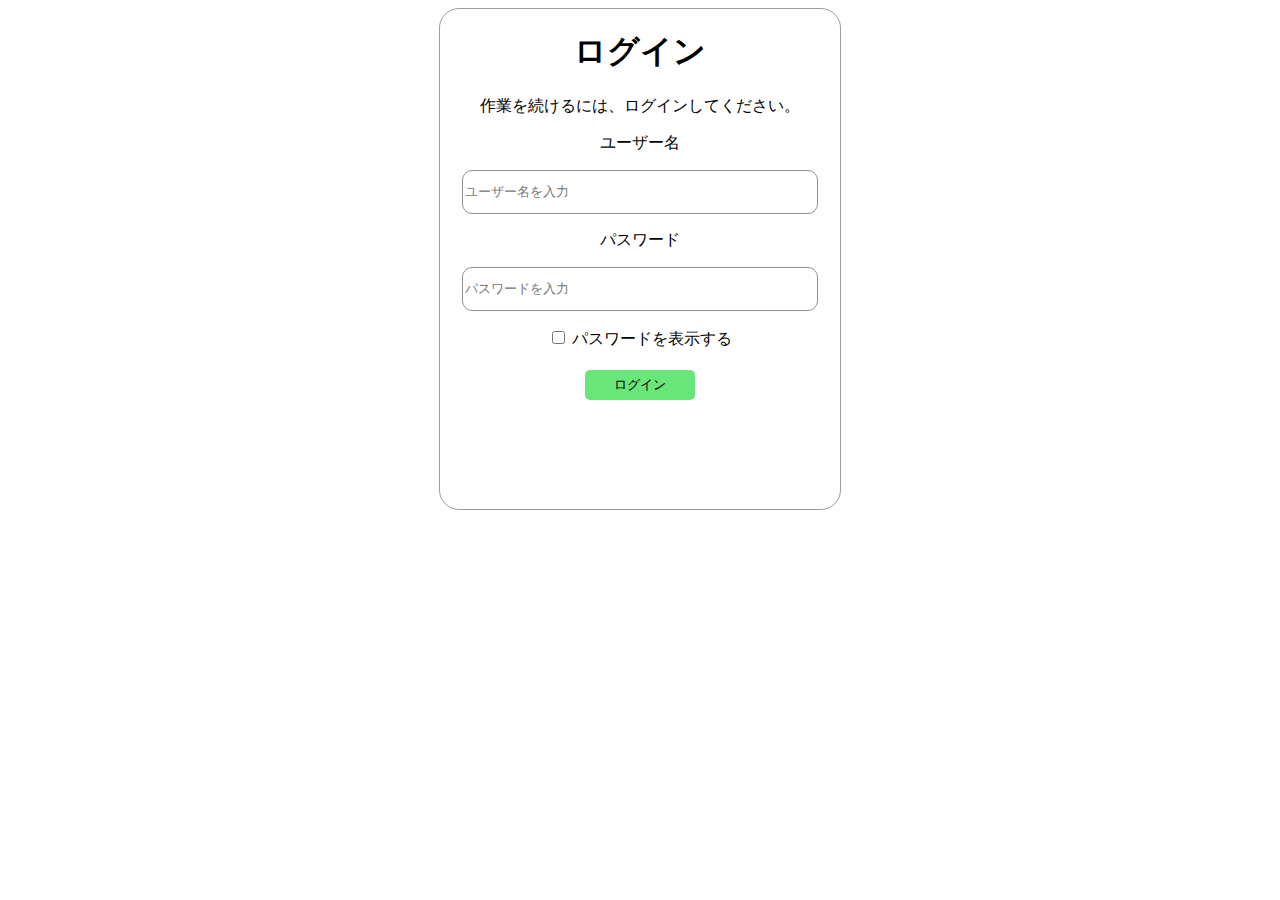
<file: companysyainpage.html>
<!DOCTYPE html>
<html lang="ja">
<head>
  <title>丸木運輸工事株式会社</title>
  <meta charset="UTF-8">
  <meta http-equiv="X-UA-Compatible" content="IE=Edge">
  <meta name="viewport" content="width=device-width, initial-scale=1">
　<meta name="description" content = "お問い合わせについて">
    <link rel="stylesheet" href="お問い合わせ.css">
</head>
<body>
 <header>
  <h1>
   <a href="index.html">
　　<img src="共有/companylogo.jpg" alt="ロゴ">
   </a>
  </h1>
     <nav>
      <ul>

       <li><a href="index.html"><b><font size="2vw"><nobr>ホーム</nobr></font></B></a></li>
       <li><a href="会社概要.html"><b><font size="2vw"><nobr>会社概要</nobr></font></b></a></li>
       <li><a href="業務内容.html"><b><font size="2vw"><nobr>業務内容</nobr></font><b></a></li>
       <li><a href="採用情報.html"><b><font size="2vw"><nobr>採用情報</nobr></font><b></a></li>

      </ul>
     </nav>
    </header>
<!----------------------------------------------------->
<br>
<br>
<br>
<br>
<br>
        <center>
            <h1><b><font size="10">就業規則</font></b></h1>
            <p><a href="会員ページ/丸木就業規則/就業規則_all.pdf" download>一括ダウンロード</a>
            <p><a href="会員ページ/丸木就業規則/①表紙・目次.pdf" download>①表紙・目次</a>
            <p><a href="会員ページ/丸木就業規則/②従業員就業規則（阪和グループ）R7.4.1改正.pdf" download>②従業員就業規則（阪和グループ）R7.4.1改正</a>
            <p><a href="会員ページ/丸木就業規則/③給与規程.pdf" download>③給与規程</a>
            <p><a href="会員ページ/丸木就業規則/④退職金支給規程.pdf" download>④退職金支給規程</a>
            <p><a href="会員ページ/丸木就業規則/⑤嘱託社員規程 H25.3改正.pdf" download>⑤嘱託社員規程 H25.3改正</a>
            <p><a href="会員ページ/丸木就業規則/⑥育児・介護休業制度規程R7.4.1改正.pdf" download>⑥育児・介護休業制度規程　R7.4.1改正</a>
           <p><a href="会員ページ/丸木就業規則/⑦ハラスメント防止規程.pdf" download>⑦ハラスメント防止規程</a>
            <p><a href="会員ページ/丸木就業規則/⑦旅費規程改.pdf" download>⑦旅費規程　改</a>
            <p><a href="会員ページ/丸木就業規則/⑧海外出張旅費規程.pdf" download>⑧海外出張旅費規程</a>
            <p><a href="会員ページ/丸木就業規則/⑨福利厚生規程改.pdf" download>⑨福利厚生規程　改</a>
            <p><a href="会員ページ/丸木就業規則/⑩安全管理規則改.pdf" download>⑩安全管理規則　改</a>
            <p><a href="会員ページ/丸木就業規則/⑪個人情報規程改.pdf" download>⑪個人情報規程 改</a>
            <p><a href="会員ページ/丸木就業規則/⑫特定個人情報取扱規程.pdf" download>⑫特定個人情報取扱規程</a>
            <p><a href="会員ページ/丸木就業規則/⑬阪和グループ共済会（会則）改.pdf" download>⑬阪和グループ共済会（会則）改</a>
            <p><a href="会員ページ/丸木就業規則/⑭阪和グループ共済会資金給付規程改.pdf" download>⑭阪和グループ共済会資金給付規程　改</a>
            <p><a href="会員ページ/丸木就業規則/⑭親族の等級と範囲(共10).pdf" download>⑭親族の等級と範囲(共10)</a>
            <p><a href="会員ページ/丸木就業規則/⑮各種資格免許取得者の取り扱い規程.pdf" download>⑮各種資格免許取得者の取り扱い規程</a>
            <p><a href="会員ページ/丸木就業規則/⑯住宅互助会規約.pdf" download>⑯住宅互助会規約</a>
            <p><a href="会員ページ/丸木就業規則/⑰住宅資金貸付規程.pdf" download>⑰住宅資金貸付規程</a>
            <p><a href="会員ページ/丸木就業規則/⑱阪和グループ貯金組合規約改.pdf" download>⑱阪和グループ貯金組合規約　改</a>
            <p><a href="会員ページ/丸木就業規則/⑲阪和グループ貯金組合細則改.pdf" download>⑲阪和グループ貯金組合細則　改</a>
            <p><a href="会員ページ/丸木就業規則/⑳持ち株会規定改.pdf" download>⑳持ち株会規定　改</a>
        </center>
    </main>

<br>
<br>
<br>
<br>
<br>
<br>
<br>
<br>
<br>
<br>
<br>
<br>
<br>
<br>
<br>
<br>
<br>
<br>
<br>
<!----------------------------------------------------->
<nav>
 <ul>      
  <div class="centerpotion">
   <li><a href="index.html">ホーム</a></li>
   <li><a href="会社概要.html">会社概要</a></li>
   <li><a href="業務内容.html">業務内容</a></li>
   <li><a href="採用情報.html">採用情報</a></li>
  </div>
 </ul>
</nav>
<br>
<!----------------------------------------------------->
<style>
</style>
<!---フッター--------------------------------------------->
<footer>
<a href ="index.html">
<img src="共有/footerlogo.jpg" alt="ロゴ" align="left" >
</a>
<font size="2vw" color="white" align="right">
<br>
<p>〒547-0002　大阪府大阪市平野区加美東2丁目7-54</p>
<p>TEL:06-6791-7036 / FAX:06-6791-7091</p>
<hr>
<p>Copyright &copy;2025 丸木運輸工事株式会社
</font>
</footer>
<!----------------------------------------------------->
    <script>
    if (!sessionStorage.getItem('loggedIn')) {
        alert("ログインが必要です。");
        window.location.href = "login.html";
    }
    </script>
  </body>

</html>
</file>
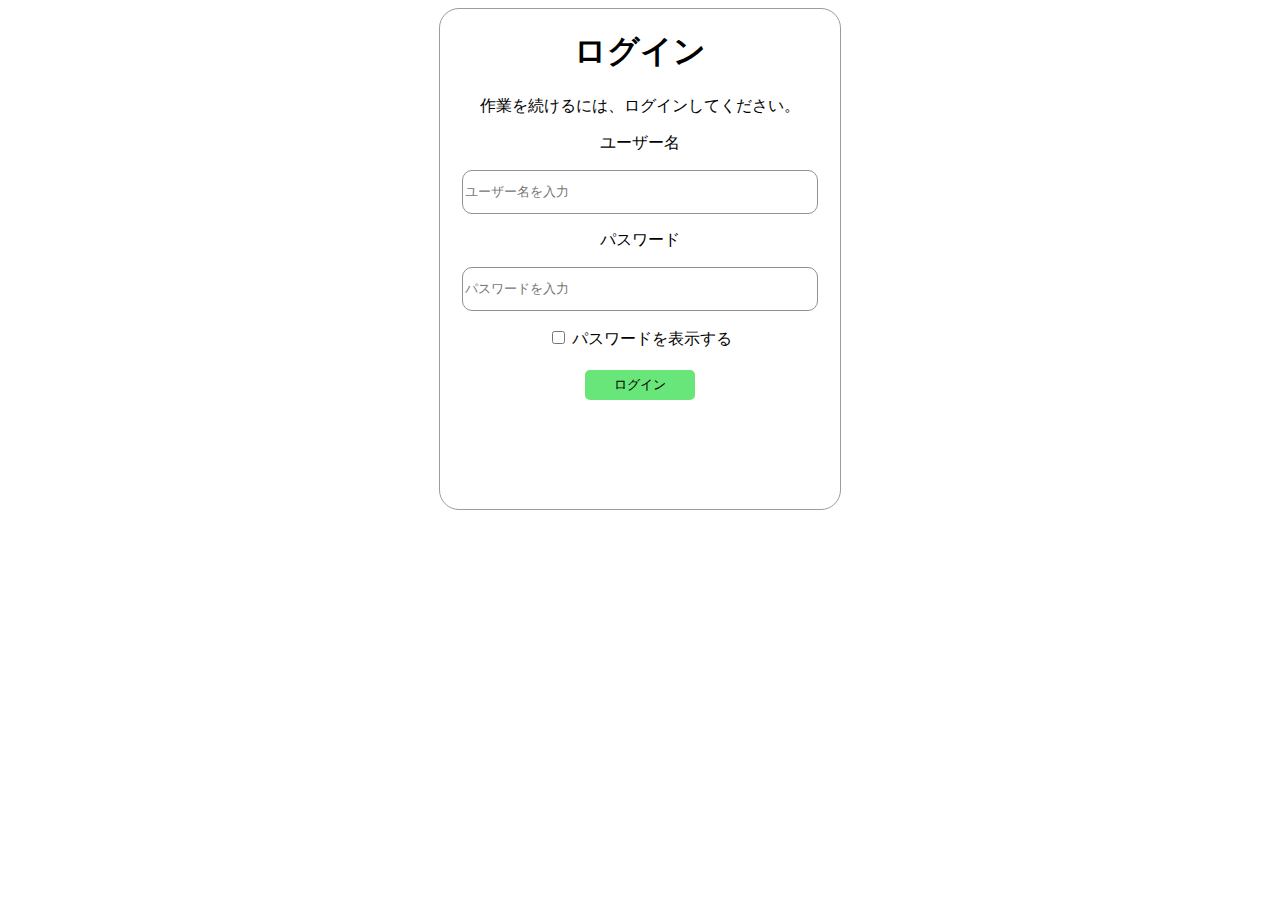
<file: login.html>
<!DOCTYPE html>
<html lang="ja">
<head>
    <meta charset="UTF-8">
    <title>ログイン - google</title>
    <meta name="viewport" content="width=device-width, initial-scale=1">
</head>
<body>
    <center>
        <div class="container">
            <h1>ログイン</h1>
            <p>作業を続けるには、ログインしてください。</p>
            <p>ユーザー名</p>
            <input type="text" id="username" class="textbox" placeholder="ユーザー名を入力">
            <p>パスワード</p>
            <input type="password" id="pass" class="textbox" placeholder="パスワードを入力">
            <br><input type="checkbox" id="showpassword" onchange="showOrHide()" class="margin">
            <span>パスワードを表示する</span>
            <br><input type="button" value="ログイン" class="button margin" onclick="login()">
        </div>
    </center>

<style>
.textbox {
    width: 350px;
    height: 40px;
    border-radius: 10px;
    border: 1px solid rgb(145, 145, 145);
}

.button {
    width: calc(20% + 30px);
    height: 30px;
    background-color: rgb(105, 230, 121);
    border: none;
    border-radius: 5px;
}

.container {
    width: 400px;
    height: 500px;
    background-color: white;
    color: black;
    border-radius: 20px;
    margin: 0 auto;
    border: 1px solid rgb(156, 156, 156);
}

.button:hover {
    background: rgb(90, 189, 255);
}

.textbox:hover {
    background-color: rgb(90, 189, 255);
}

.margin {
    margin-top: 20px;
}
</style>

<script>
function showOrHide() {
    let showpass = document.getElementById("pass");
    let check = document.getElementById("showpassword");
    if (check.checked) {
        showpass.type = "text";
    } else {
        showpass.type = "password";
    }
}

let userdata = [
    { name: "丸木運輸工事株式会社", password: "HanwaMaruki" },
    { name: "丸木運輸工事株式会社総務部", password: "HanwaSoumu" }
];

function login() {
    let loginuser = "";
    let username = document.getElementById("username").value;
    let password = document.getElementById("pass").value;

    let found = false;
    let i = 0;

    while (!found && i < userdata.length) {
        loginuser = userdata[i];
        if (loginuser.name === username && loginuser.password === password) {
            found = true;
        }
        i++;
    }

    if (found) {
        alert(`ようこそ。${username}さん。`);
        sessionStorage.setItem('loggedIn', true);
        window.location.href = "companysyainpage.html";
    } else {
        alert("ログインに失敗しました。入力している内容がデータと一致しませんでした。");
    }
}
</script>
</body>
</html>
</file>
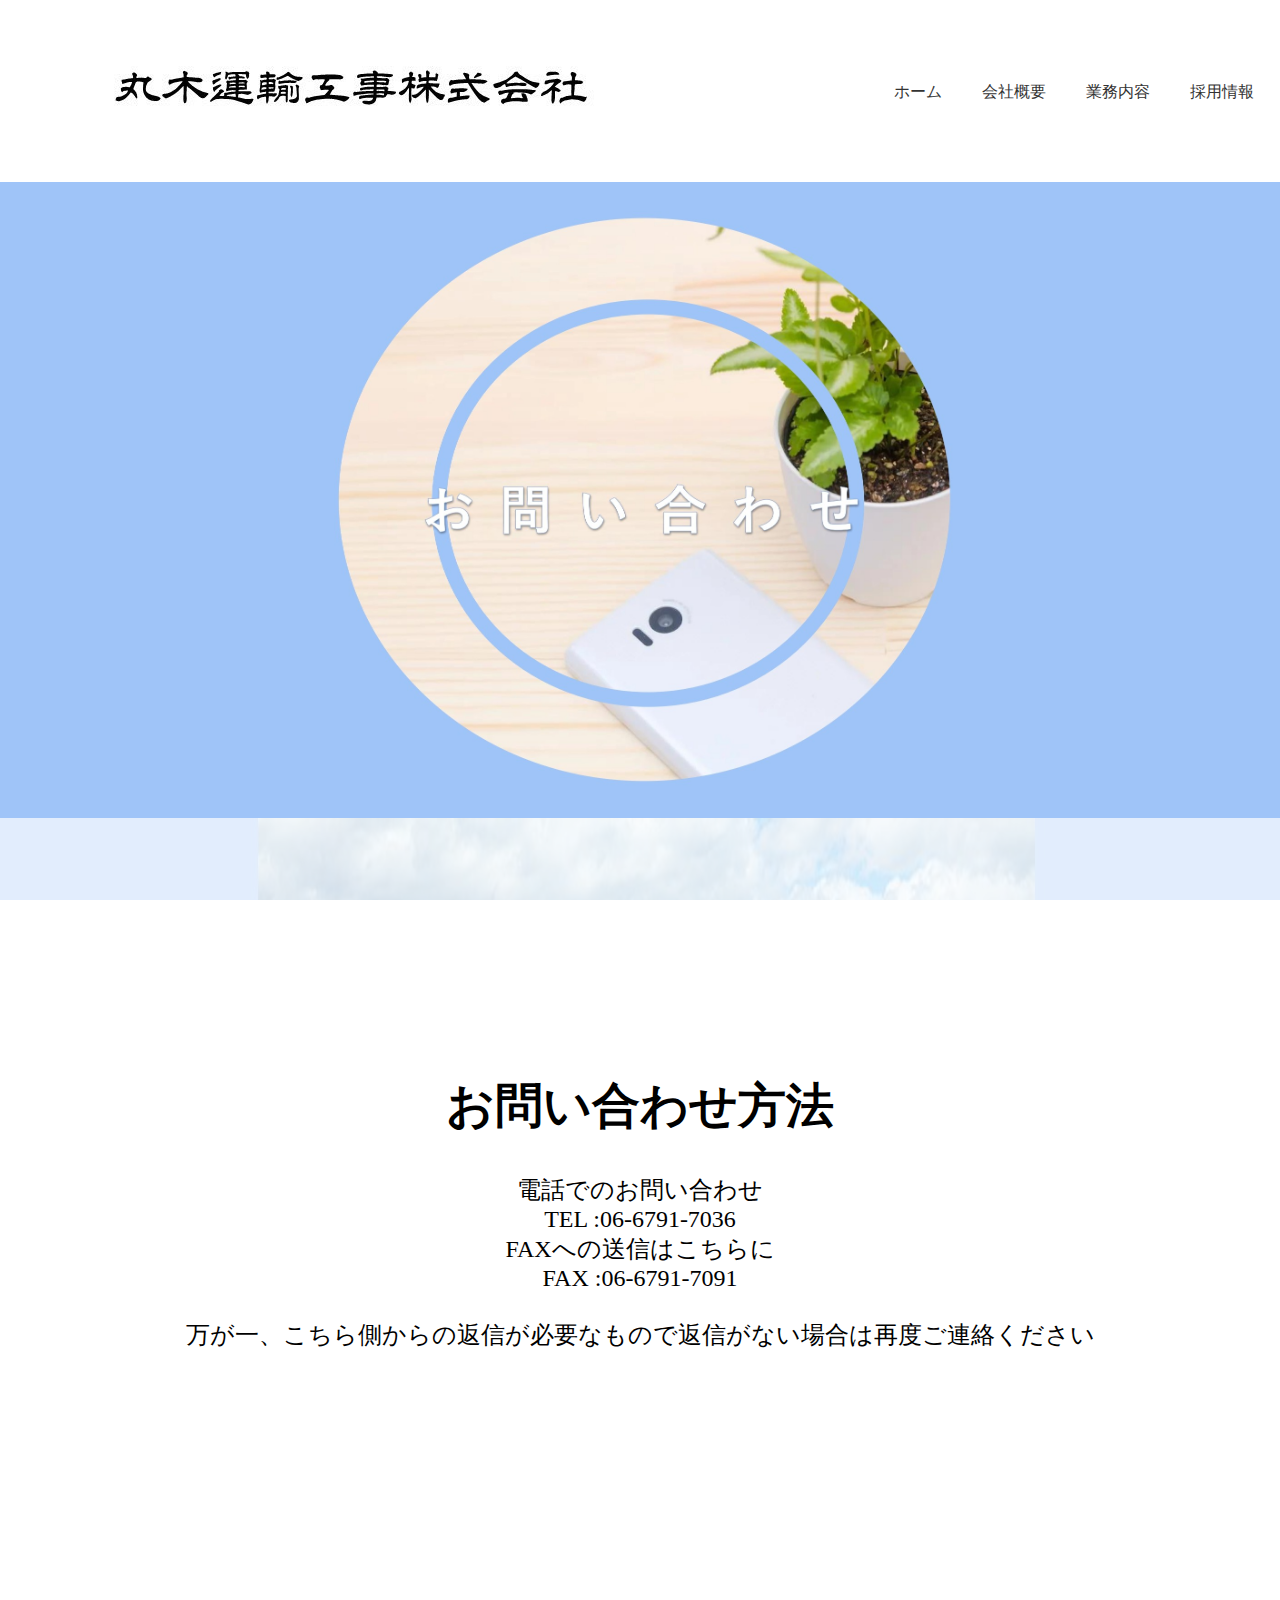
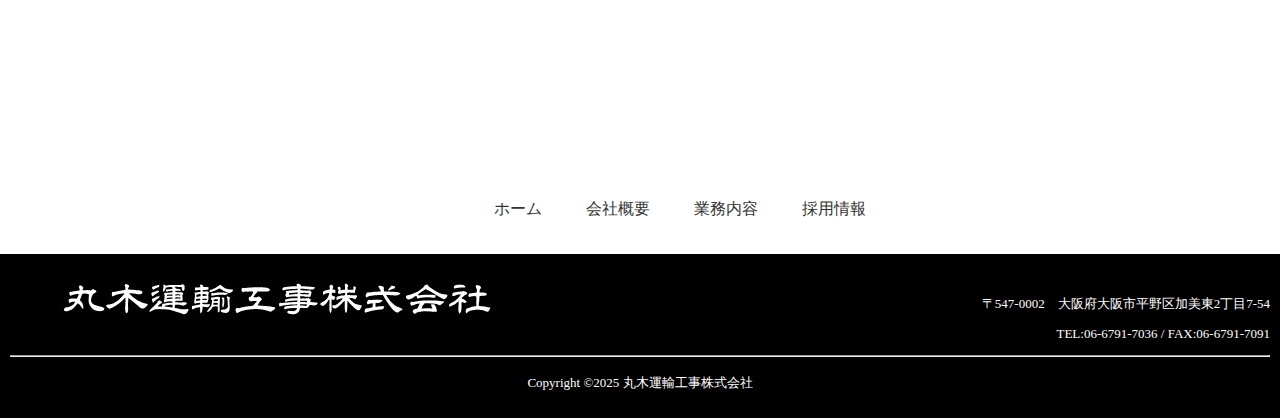
<file: お問い合わせ.html>
<!DOCTYPE html>
<html lang="ja">
<head>
  <title>丸木運輸工事株式会社</title>
  <meta charset="UTF-8">
  <meta http-equiv="X-UA-Compatible" content="IE=Edge">
  <meta name="viewport" content="width=device-width, initial-scale=1">
　<meta name="description" content = "お問い合わせについて"

  
  
  <!-- HTML -->
  

  <!-- Custom Styles -->
  <link rel="stylesheet" href="index.css">
</head>

<body>
 <header>
  <h1><a href="index.html">
　　<img src="共有/companylogo.jpg" alt="ロゴ"></a></h1>
     <nav>
      <ul>
       <li><a href="index.html">ホーム</a></li>
       <li><a href="会社概要.html">会社概要</a></li>
       <li><a href="業務内容.html">業務内容</a></li>
       <li><a href="採用情報.html">採用情報</a></li>
      </ul>
     </nav>
    </header>


<br>
<!----------------------------------------------------->

<div class="fixed-background background-6">
 <div class="toiawa">
  <center>
   <img src="お問い合わせ/otoiaw.jpg" alt="画像" >
  </center>
   <br>
   <br>
   <br>
   <br>
   <br>
   <br>

   <br>
   <br>
   <br>
   <br>
   <br>
   <br>
   <br>
   <br>
    <center>
     <h10><font size=10><b>お問い合わせ方法</b></font></h10><br>
      <br>
      <br>
     <font size=5>電話でのお問い合わせ<br>
      TEL :06-6791-7036<br>
      FAXへの送信はこちらに<br>
      FAX :06-6791-7091<br>
      <br>
      万が一、こちら側からの返信が必要なもので返信がない場合は再度ご連絡ください
     </font>
   </center>
<br>
<br>
<br>
<br>
<br>
<br>
<br>
<br>
<br>
<br>
<br>
<br>
<br>
<br>
<br>
<br>
<br>
<br>
<br>
<br>
<br>

<br>
<br>
<br>




































<!----------------------------------------------------->
        <nav>
          <ul>
          
          <div class="centerpotion">
            <li><a href="index.html">ホーム</a></li>
            <li><a href="会社概要.html">会社概要</a></li>
            <li><a href="業務内容.html">業務内容</a></li>
            <li><a href="採用情報.html">採用情報</a></li>
          
          </div>
          </ul>
        </nav>


      <br>
 </div>
</div>
<!----------------------------------------------------->
<footer>
<a href ="index.html">
<img src="共有/footerlogo.jpg" alt="ロゴ" align="left">
</a>
<font size="2" color="white" align="right">
<br>
<p>〒547-0002　大阪府大阪市平野区加美東2丁目7-54</p>
<p>TEL:06-6791-7036 / FAX:06-6791-7091</p>
<hr>
<p>Copyright &copy;2025 丸木運輸工事株式会社
</font>
</footer>

<!----------------------------------------------------->

  <!-- Project -->
  <script src="index.js"></script>
</body>

</html>
</file>
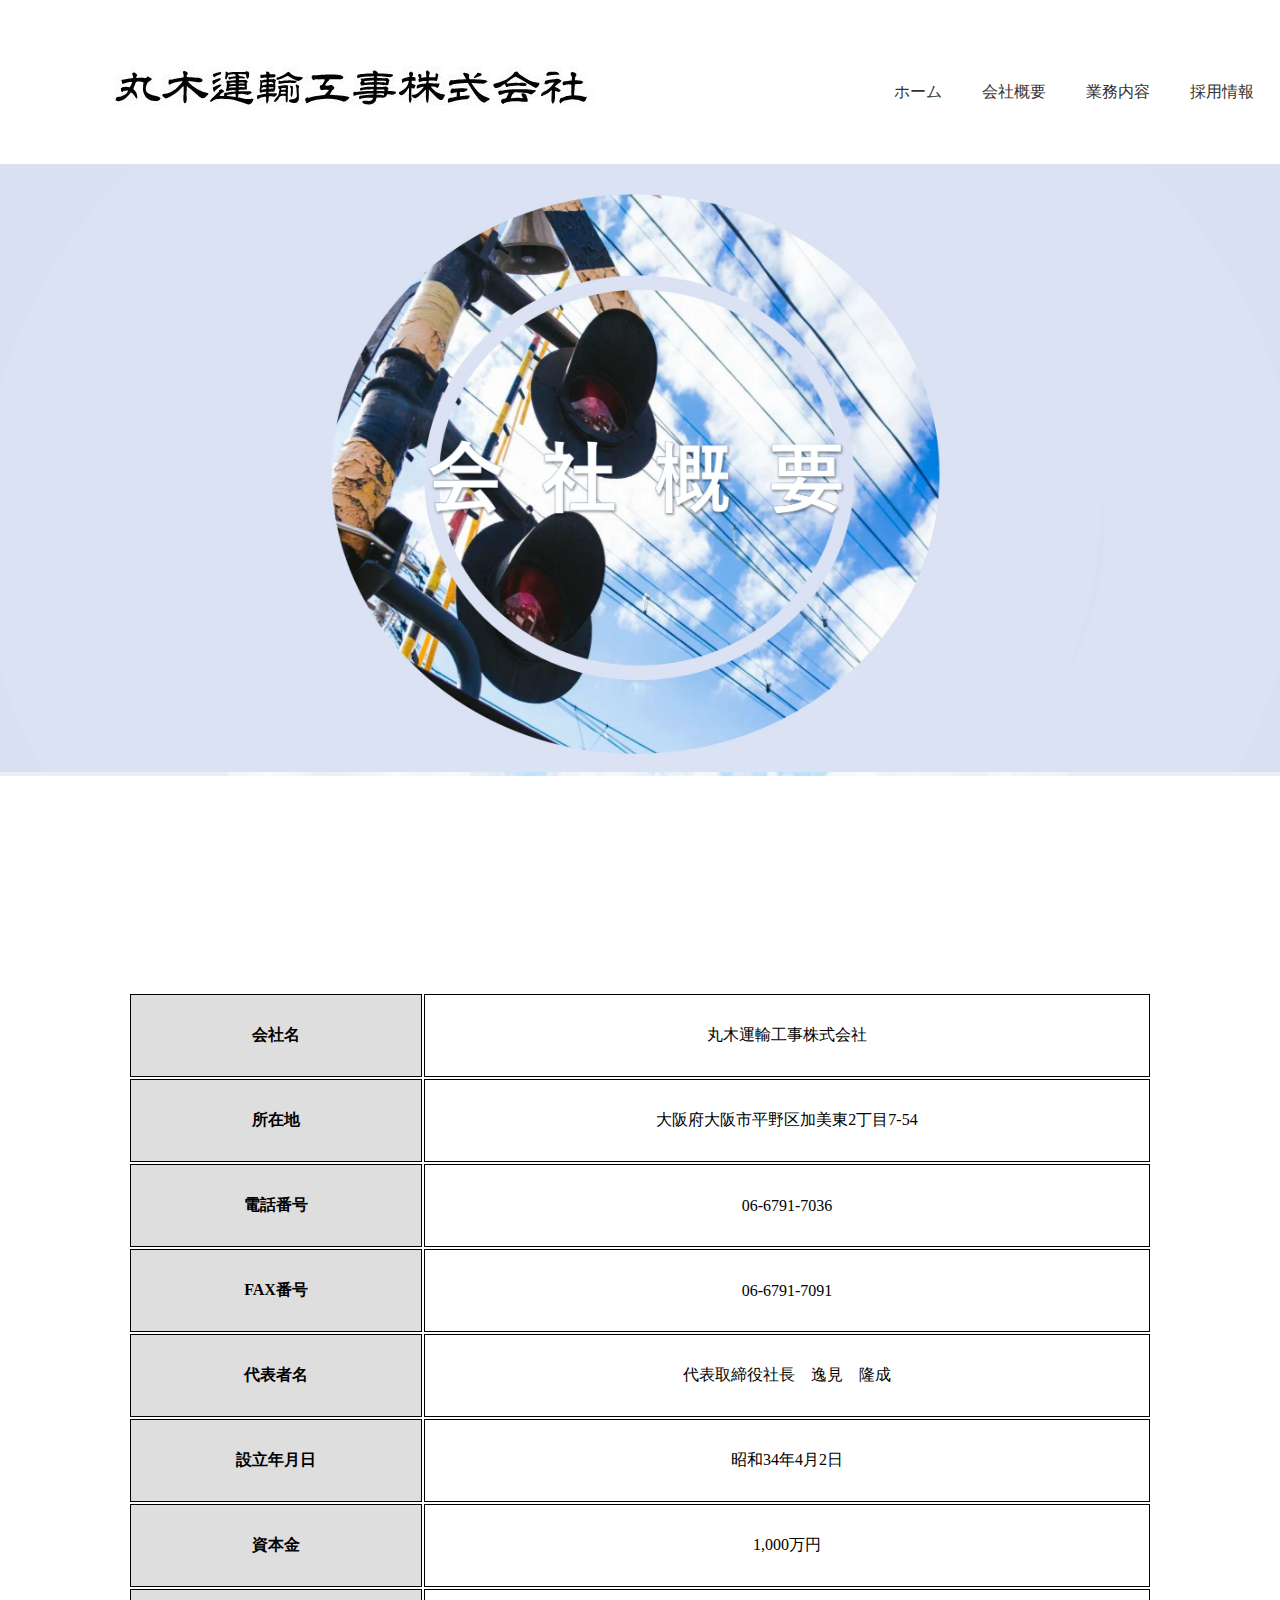
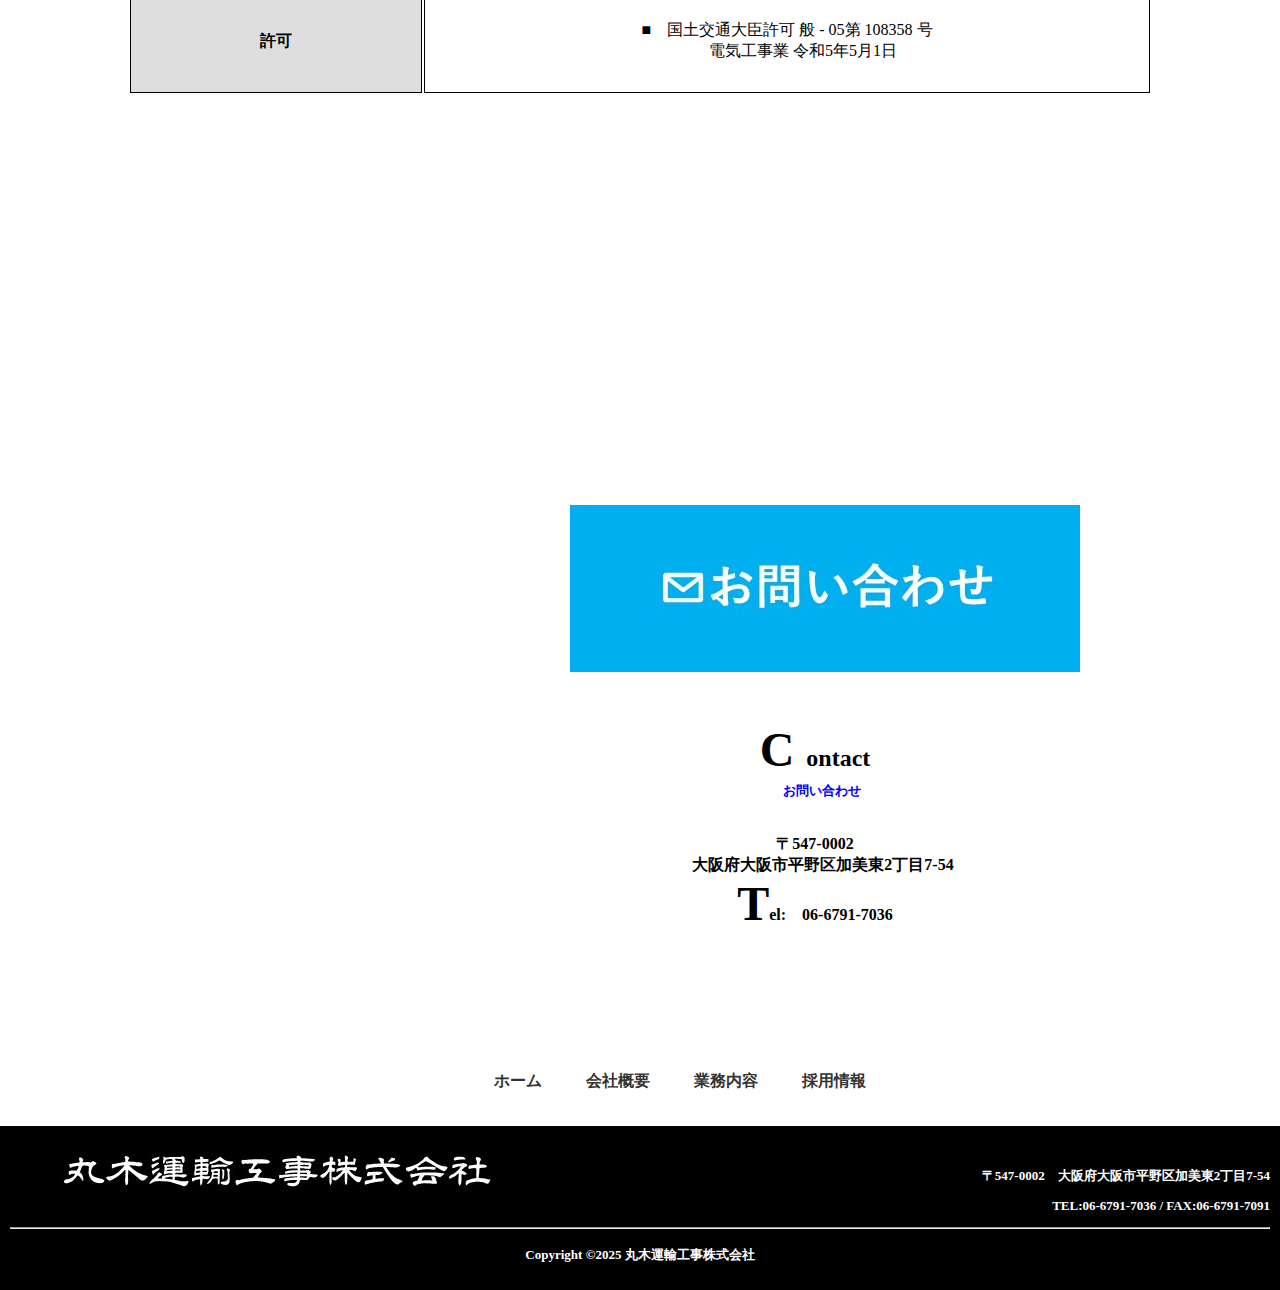
<file: 会社概要.html>
<!DOCTYPE html>
<html lang="ja">
<head>
  <title>丸木運輸工事株式会社</title>
  <meta charset="UTF-8">
  <meta http-equiv="X-UA-Compatible" content="IE=Edge">
  <meta name="viewport" content="width=device-width, initial-scale=1">
　<meta name="description" content = "会社の情報を細かく記載しています。"

  
  
  <!-- HTML -->
  

  <!-- Custom Styles -->
  <link rel="stylesheet" href="index.css">
</head>

<body>
 <header>
  <h1><a href="index.html">
　　<img src="共有/companylogo.jpg" alt="ロゴ"></a></h1>
     <nav>
      <ul>
       <li><a href="index.html">ホーム</a></li>
       <li><a href="会社概要.html">会社概要</a></li>
       <li><a href="業務内容.html">業務内容</a></li>
       <li><a href="採用情報.html">採用情報</a></li>
      </ul>
     </nav>
    </header>

<div class="fixed-background background-3">
<div class="toiawa">

<!----------------------------------------------------->

<center>
<img src="会社概要/kaigai.jpg" alt=""  >
</center>




<div class="tousya">
<br>
<br>
<br>
<br>
<br>
<br>
<br>
<br>
<br>
<br>
<br>
<br>
<table class="kaisya">
<tr>
<th>会社名</th>
<td>丸木運輸工事株式会社</td>
</tr>
<tr>
<th>所在地</th>
<td>大阪府大阪市平野区加美東2丁目7-54</td>
</tr>
<tr>
<th>電話番号</th>
<td>06-6791-7036</td>
</tr>
<tr>
<th>FAX番号</th>
<td>06-6791-7091</td>
</tr>
<tr>
<th>代表者名</th>
<td>代表取締役社長　逸見　隆成</td>
</tr>
<tr>
<th>設立年月日</th>
<td>昭和34年4月2日</td>
</tr>
<tr>
<th>資本金</th>
<td>1,000万円</td>
</tr>
<tr>
<th>許可</th>
<td>■　国土交通大臣許可 般 - 05第 108358 号<br>
　　電気工事業 令和5年5月1日</td>
</tr>
</table>
<br>
<br>
<br>





<br>
<br>
<br>
<br>



</div>
<br>
<br>
<br>
<br>
<br>
<br>
<br>













<!----------------------------------------------------->


<br>
<br>
<br>
<br>
<br>
<br>
<div class="kuukan">
<center>
<a href="お問い合わせ.html">
<img src="共有/contact.jpg" alt="お問い合わせ" align="right" vspace="50" hspace="200"></a>
<font size="10"><b>
 C
<b></font><font size="5">ontact</font>
<br><font color="blue"><sub>
 　お問い合わせ　</sub></font><p>
<br>
〒547-0002
<br>
　大阪府大阪市平野区加美東2丁目7-54
<br>
<font size="10"><b>
 T</b></font>el:　06-6791-7036
<center>
</div>
<br>
<br>
<br>
<br>
<br>

<br>






<!----------------------------------------------------->
        <nav>
          <ul>
          
          <div class="centerpotion">
            <li><a href="index.html">ホーム</a></li>
            <li><a href="会社概要.html">会社概要</a></li>
            <li><a href="業務内容.html">業務内容</a></li>
            <li><a href="採用情報.html">採用情報</a></li>
          
          </div>
          </ul>
        </nav>


<br>

</div>
</div>
<!----------------------------------------------------->
<footer>
<a href ="index.html">
<img src="共有/footerlogo.jpg" alt="ロゴ" align="left">
</a>
<font size="2" color="white" align="right">
<br>
<p>〒547-0002　大阪府大阪市平野区加美東2丁目7-54</p>
<p>TEL:06-6791-7036 / FAX:06-6791-7091</p>

<hr>
<p>Copyright &copy;2025 丸木運輸工事株式会社
</font>
</footer>

<!----------------------------------------------------->

  <!-- Project -->
  <script src="index.js"></script>
</body>

</html>
</file>
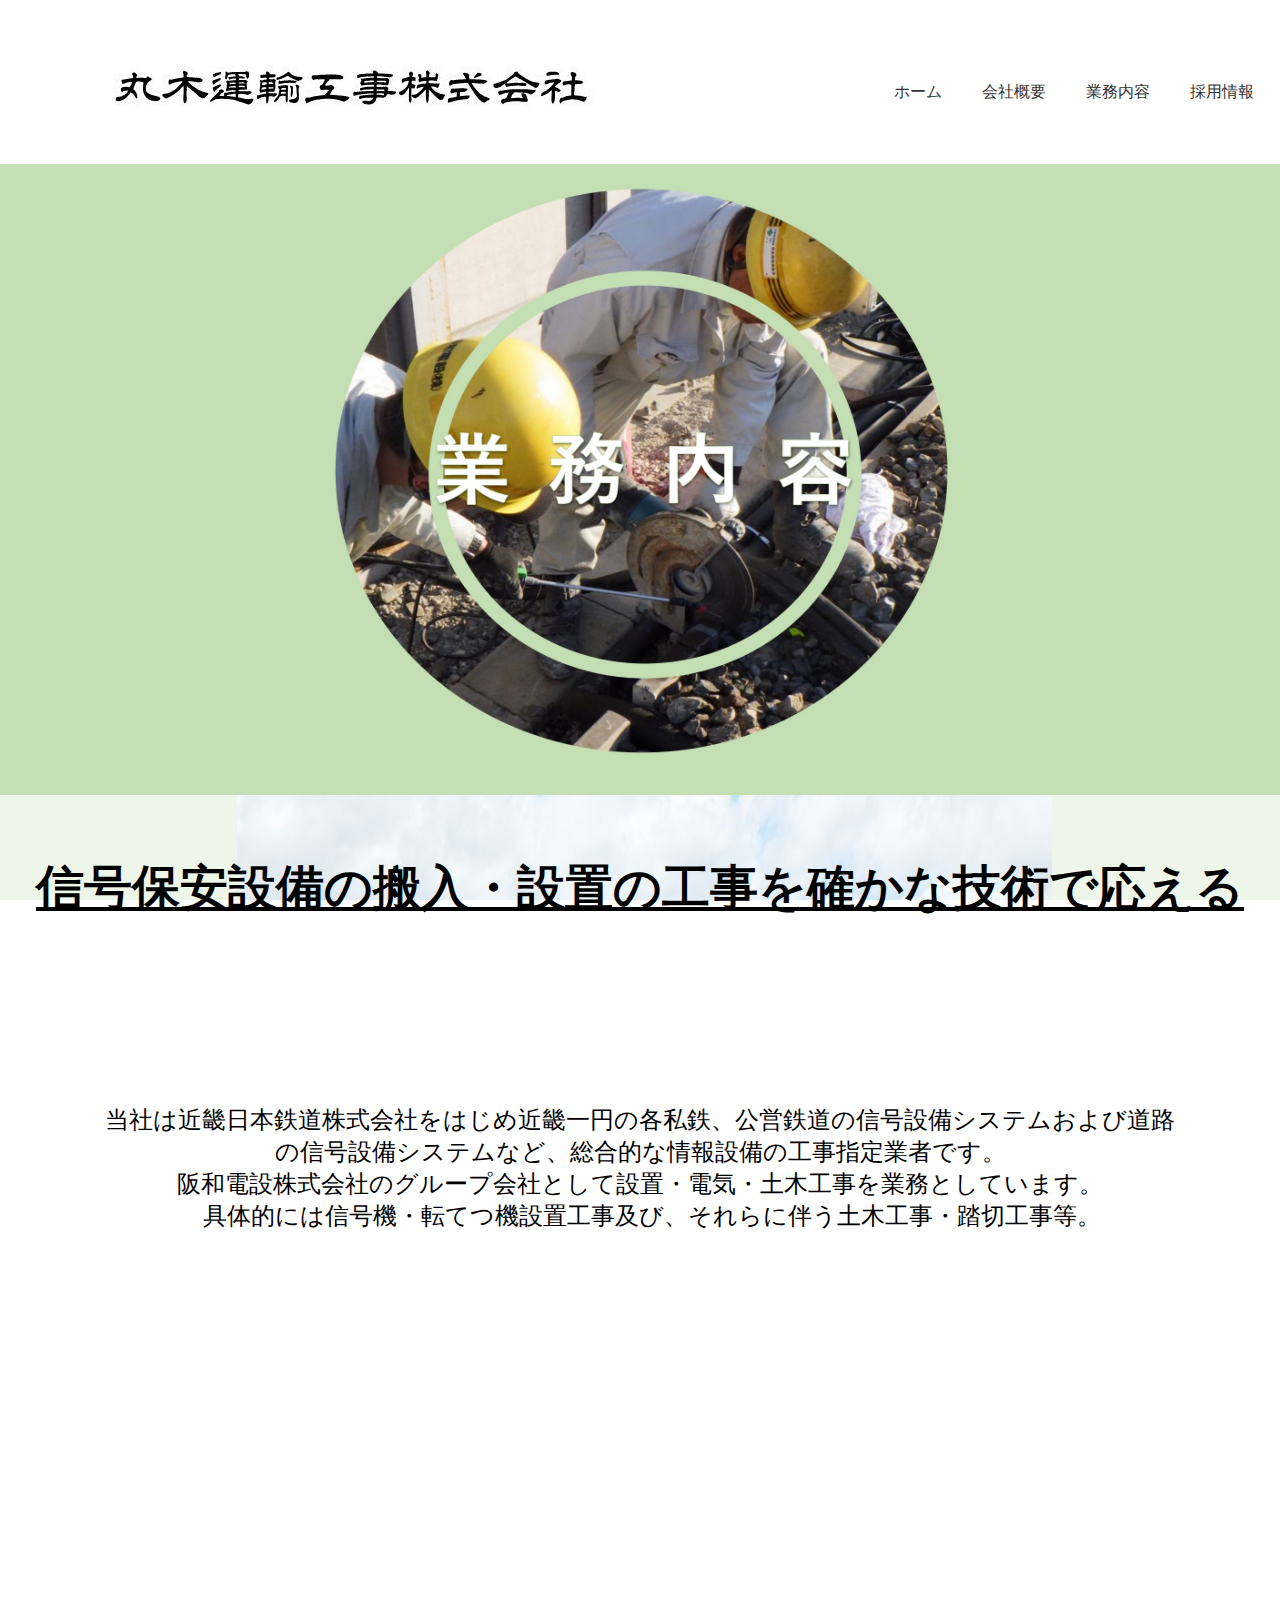
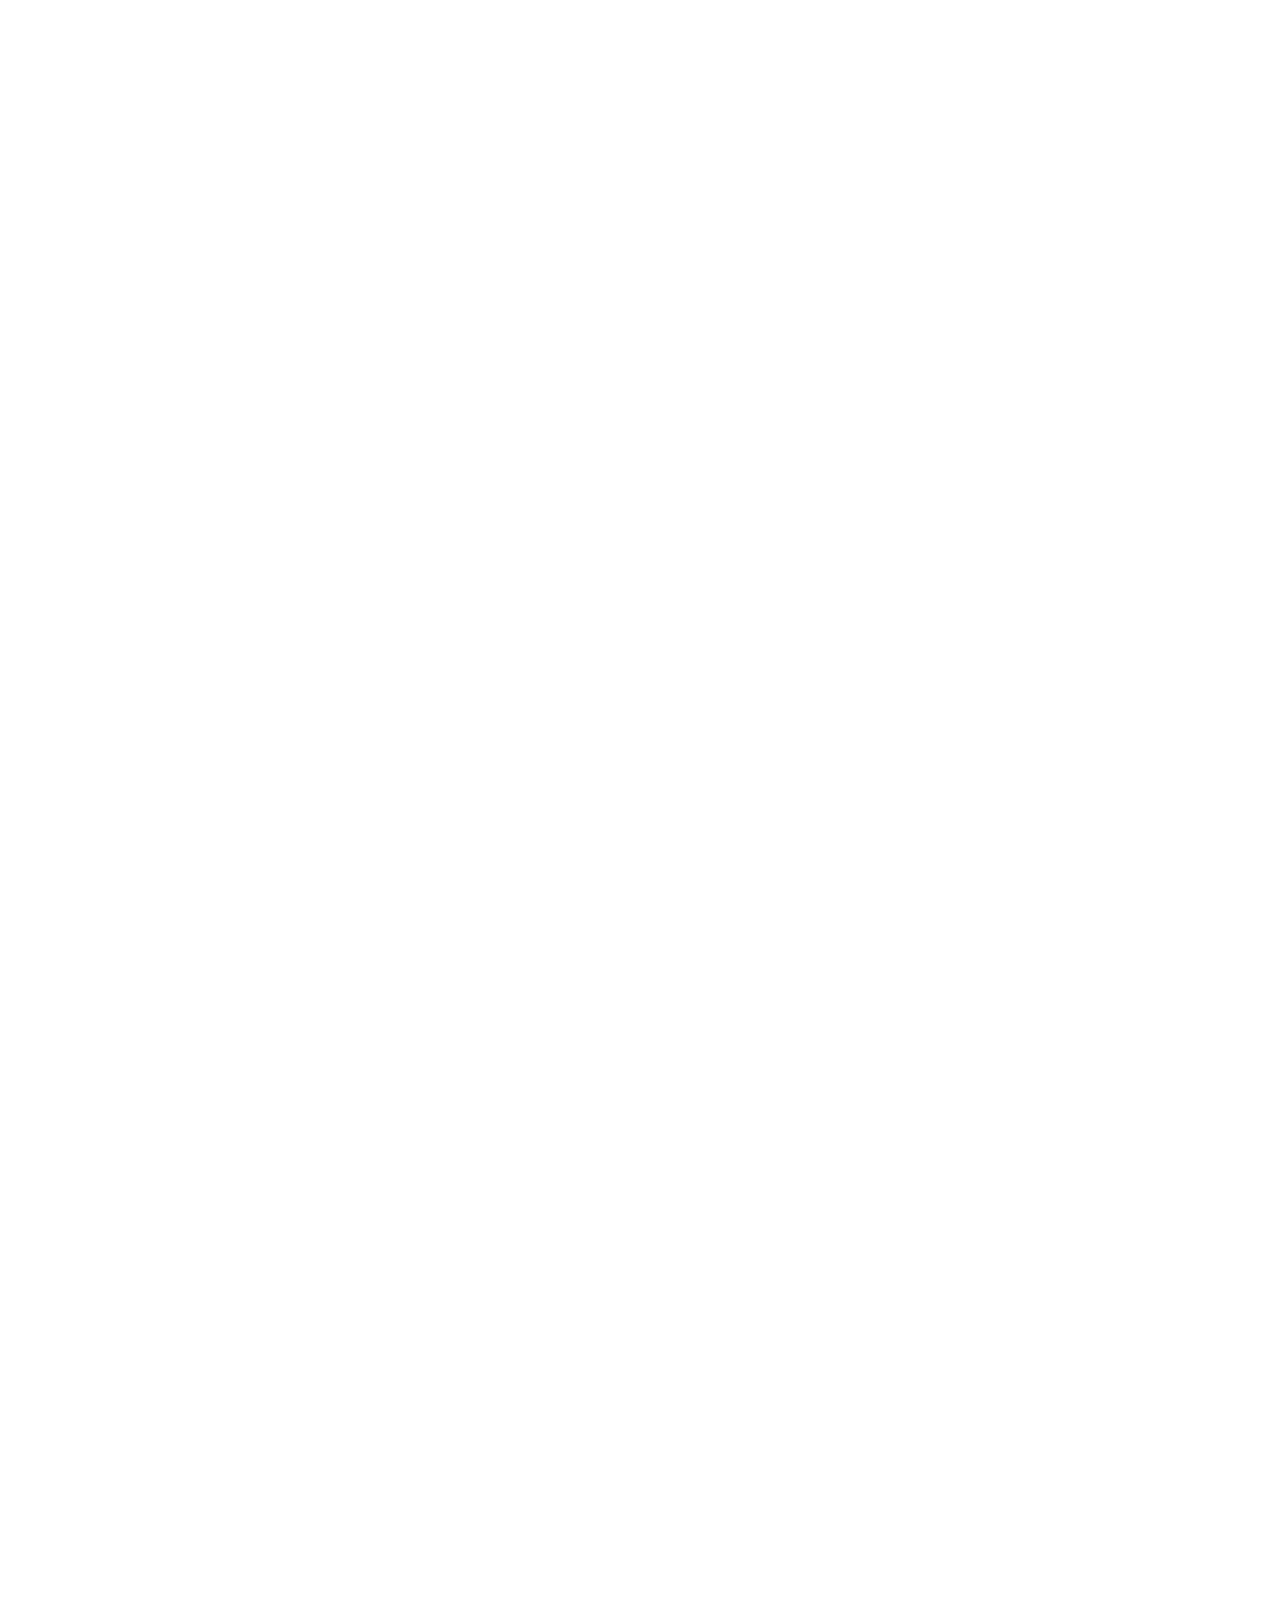
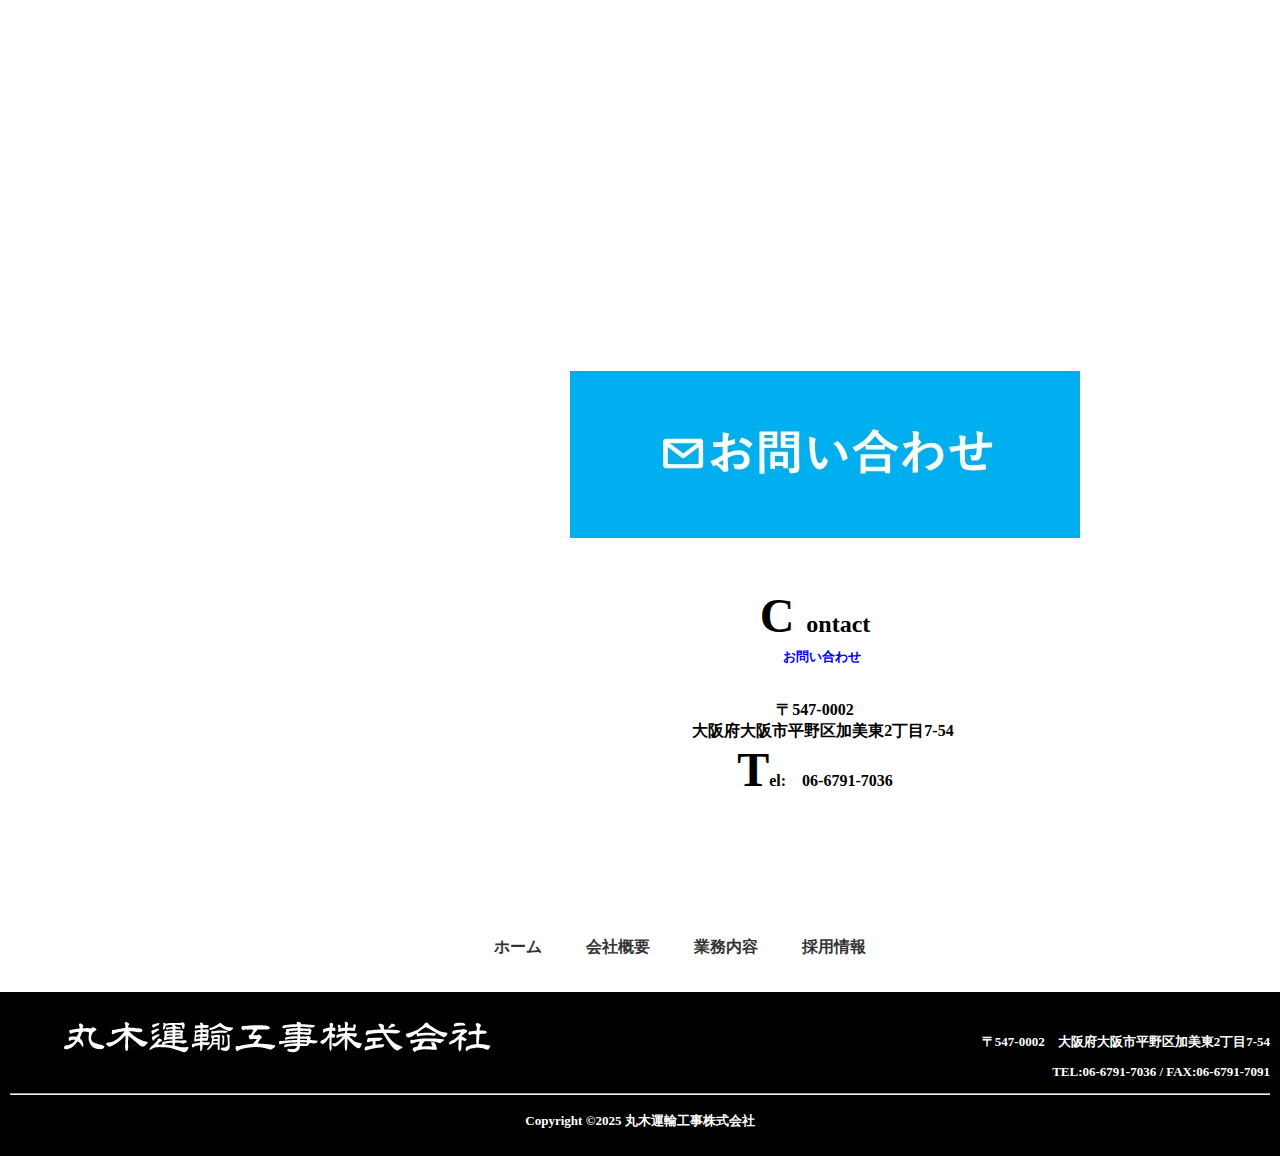
<file: 業務内容.html>
<!DOCTYPE html>
<html lang="ja">
<head>
  <title>丸木運輸工事株式会社</title>
  <meta charset="UTF-8">
  <meta http-equiv="X-UA-Compatible" content="IE=Edge">
  <meta name="viewport" content="width=device-width, initial-scale=1">
　<meta name="description" content = "鉄道信号等の装置を搬入・設置を主体とした仕事をしています。"

  
  
  <!-- HTML -->
  

  <!-- Custom Styles -->
  <link rel="stylesheet" href="index.css">
</head>

<body>
 <header>
  <h1><a href="index.html">
　　<img src="共有/companylogo.jpg" alt="ロゴ"></a></h1>
     <nav>
      <ul>
       <li><a href="index.html">ホーム</a></li>
       <li><a href="会社概要.html">会社概要</a></li>
       <li><a href="業務内容.html">業務内容</a></li>
       <li><a href="採用情報.html">採用情報</a></li>
      </ul>
     </nav>
    </header>

<div class="fixed-background background-2">
<div class="toiawa">

<!----------------------------------------------------->

<center>
<img src="業務内容/gyounai.jpg" alt=""  >

</center>
<br>
<br>
<h4><font size="10" ><center>
<u>信号保安設備の搬入・設置の工事を確かな技術で応える</font></u>
</center></h4>
<br>
<br>
<div class = "txt4">

<p>業</p>
<p>務</p>
<p>内</p>
<p>容</p>

</div>
<br><font size="5"><center>
当社は近畿日本鉄道株式会社をはじめ近畿一円の各私鉄、公営鉄道の信号設備システムおよび道路
<br>の信号設備システムなど、総合的な情報設備の工事指定業者です。
<br>
阪和電設株式会社のグループ会社として設置・電気・土木工事を業務としています。
<br>
　具体的には信号機・転てつ機設置工事及び、それらに伴う土木工事・踏切工事等。
</center></font>
<br>
<br>
<br>
<br>
<br>
<br>
<div class="boxes-wrapper">
<div class="scroll-in box box-01">
<img src="業務内容/gyounai1.jpg" alt="画像" align="left"  width="100%">
</div>
<div class="scroll-in box box-02">
<img src="業務内容/gyounai2.jpg" alt="画像"  width="100%">
</div>

</div>

<div class="boxes-wrapper">
<div class="scroll-in box box-01">
<img src="業務内容/gyounai3.jpg" alt="画像" align="left" >
</div>
<div class="scroll-in box box-02">
<img src="業務内容/gyounai4.jpg" alt="画像" >
</div>

</div>

































<!----------------------------------------------------->



<br>
<br>
<br>
<br>
<div class="kuukan">
<center>
<a href="お問い合わせ.html">
<img src="共有/contact.jpg" alt="お問い合わせ" align="right" vspace="50" hspace="200"></a>
<font size="10"><b>
 C
<b></font><font size="5">ontact</font>
<br><font color="blue"><sub>
 　お問い合わせ　</sub></font><p>
<br>
〒547-0002
<br>
　大阪府大阪市平野区加美東2丁目7-54
<br>
<font size="10"><b>
 T</b></font>el:　06-6791-7036
<center>
</div>
<br>
<br>
<br>
<br>
<br>

<br>






<!----------------------------------------------------->


<!----------------------------------------------------->
        <nav>
          <ul>
          
          <div class="centerpotion">
            <li><a href="index.html">ホーム</a></li>
            <li><a href="会社概要.html">会社概要</a></li>
            <li><a href="業務内容.html">業務内容</a></li>
            <li><a href="採用情報.html">採用情報</a></li>
          
          </div>
          </ul>
        </nav>


<br>

</div>
</div>
<!----------------------------------------------------->
<footer>
<a href ="index.html">
<img src="共有/footerlogo.jpg" alt="ロゴ" align="left">
</a>
<font size="2" color="white" align="right">
<br>
<p>〒547-0002　大阪府大阪市平野区加美東2丁目7-54</p>
<p>TEL:06-6791-7036 / FAX:06-6791-7091</p>

<hr>
<p>Copyright &copy;2025 丸木運輸工事株式会社
</font>
</footer>

<!----------------------------------------------------->

  <!-- Project -->
  <script src="index.js"></script>
</body>

</html>
</file>
<file: お問い合わせ.css>
@charset "UTF-8";
html{
    font-size:100%;/*ユーザー設定の文字サイズを正しく反映*/
}
*{
    box-sizing:border-box;
}
img{
    max-width:100%;/*画像が親要素からはみ出すのを防ぐ*/
    height:auto;
    box-sizing:border-box;
}
body{
    background-color:#fff;
    margin:0;
    padding:0;
}
/*一回リンク押したら紫に代わる*/

a:visited{
  color :purple;
}
a:hover{
  color : green;
}

a {
 text-decoration: none; /* リンクの下線を消す */
 position: relative; /* 擬似要素の基準位置を設定 */
 color: #333; /* リンクテキストの色 */
 padding-bottom: 10px; /* リンクテキスト下部の余白 */
}
a::before {
 content: ""; /* 擬似要素の内容は空に設定 */
 position: absolute; /* リンクを基準に絶対位置を指定 */
 left: 0; /* 下線を左端から表示するための開始位置 */
 bottom: 0; /* リンクテキストの下に下線を配置 */
 width: 0; /* 初期の下線幅を0に設定 */
 height: 2px; /* 下線の太さ */
 background-color: #333; /* 下線の色 */
 transition: all 0.4s ease; /* ホバー時の下線アニメーション効果 */
}
a:hover::before {
 width: 100%; /* ホバー時に下線が全体に広がるよう設定 */
}
.text:hover {
  text-shadow: 0 0 0 #000, 0 1.5em 0 #000; /* 2つの影の位置を上方向に1.5emずつずらす */
}

/*----ヘッダー--------------------------------------------*/

header{
    width:100%;
    background-color:#fff;
    display:flex;
    justify-content:space-between; /*メニューを右端に置く方法その１*/
    padding:0 2%;
    align-items:center;
　　position:fixed;  /*ヘッダーの位置を固定*/
    top:0;  /*ヘッダーの位置を固定（上0）*/
    left:0; /*ヘッダーの位置を左固定（左０）*/
}  
ul{
    display:flex;
    list-style:none;
}
li{
    margin-left:40px;
}
a{
    text-decoration:none;
    color:#333;
}
nav{
    margin-left:auto; /*メニューを右端に置く方法その２*/
}
a:hover{
    opacity: 0.5;
}

/*------背景画像固定------------*/
.fixed-background {
  min-height: 100vh;
  background-attachment: fixed;
  background-size: cover;
  background-position: center;
}
 
.background-6 {
  background-image: url("お問い合わせ/otoihaikei.jpg");
}
.futoumei{
background-color:rgba(255, 255, 255, 0.7);
}
/*---お問い合わせ--------------------------------------------------------*/


/*---下のurl-------------------------------------------------------*/
.centerpotion{
  margin:0 auto;
}
.centerpotion li{
  display:inline-block;
}
/*---フッター--------------------------------------------------*/
footer{
background-color:black;
text-align: center;
padding: 10px;
width: auto;
}
</file>
<file: index.css>
@charset "UTF-8";
html{
    font-size:100%;/*ユーザー設定の文字サイズを正しく反映*/
}
*{
    box-sizing:border-box;
}
img{
    max-width:100%;/*画像が親要素からはみ出すのを防ぐ*/
    height:auto;
    box-sizing:border-box;
}
body{
    background-color:#fff;
    margin:0;
    padding:0;
}

/*----仕事内容の画像拡大--------------------------------------------*/

.image_mouseover_4 {
    display: flex; /* 子要素を横並びにする */
    justify-content: center; /* 画像を均等配置する */
    gap: 20px; /* 画像の間に一定のスペースを追加 */
    overflow: hidden;
    width: 100%;
    background: #fff;
}

.image_mouseover_4 img {
    display: block;
    flex-shrink: 0; /* 画像が縮小されないように固定 */
    transition-duration: 0.5s;
}

.image_mouseover_4 img:hover {
    transform: scale(1.5);
    transition-duration: 0.5s;
    opacity: 0.6;
}





      








/*----ヘッダー--------------------------------------------*/

header{
    width:100%;
    background-color:#fff;
    display:flex;
    justify-content:space-between; /*メニューを右端に置く方法その１*/
    padding:0 2%;
    align-items:center;
　　position:fixed;  /*ヘッダーの位置を固定*/
    top:0;  /*ヘッダーの位置を固定（上0）*/
    left:0; /*ヘッダーの位置を左固定（左０）*/
}  

ul{
    display:flex;
    list-style:none;
}
li{
    margin-left:40px;
}
a{
    text-decoration:none;
    color:#333;
}
nav{
    margin-left:auto; /*メニューを右端に置く方法その２*/
}
a:hover{
    opacity: 0.5;
}

/*----動画----------------------------------------------------*/







.sivideo {
display: flex;
justify-content: space-evenly;
}
.videooo {
width: 45%;
}



.video{
width:90%;
}

.video1{
width:90%;
}




/*------背景画像固定------------*/
.fixed-background {
  min-height: 100vh;
  background-attachment: fixed;
  background-size: cover;
  background-position: center;
}
 
.background-1 {
  background-image: url("ホーム/背景.jpg");
  
}
.background-2 {
  background-image: url("業務内容/gyohai.jpg");
  
}

.background-3 {
  background-image: url("会社概要/kaigaihai.jpg");
}

.background-4 {
  background-image: url("採用情報/saihai.jpg");
}

.background-5 {
  background-image: url("中途採用/tyuuhai.jpg");
}

.background-6 {
  background-image: url("お問い合わせ/otoihaikei.jpg");
}

.tousya{
background-color:white;
}


/*--------当社について-------------------------------------------*/
.txt {
    display: flex;
    overflow: hidden;
}

.txt p {
    color: cadetblue;
    font-size: 80px;
    font-weight: bold;
    letter-spacing: .06em;
    margin: 0;

    /* ここからアニメーション関係 */
    transform: translateY(2em);
    animation: textanimation 2s forwards;
}
/* 1文字目 */
.txt p:nth-child(1) {
    animation-delay: 0.4s
}
/* 2文字目 */
.txt p:nth-child(2) {
    animation-delay: 0.6s
}
/* 3文字目 */
.txt p:nth-child(3) {
    animation-delay: 0.8s
}
/* 4文字目 */
.txt p:nth-child(4) {
    animation-delay: 1.0s
}
/* 5文字目 */
.txt p:nth-child(5) {
    animation-delay: 1.2s
}
/* 6文字目 */
.txt p:nth-child(6) {
    animation-delay: 1.4s
}
/* 7文字目 */
.txt p:nth-child(7) {
    animation-delay: 1.6s
}
/* 8文字目 */
.txt p:nth-child(8) {
    animation-delay: 1.8s
}
/* 9文字目 */
.txt p:nth-child(9) {
    animation-delay: 2.0s
}
/* 10文字目 */
.txt p:nth-child(10) {
    animation-delay: 2.2s
}
/* 11文字目 */
.txt p:nth-child(11) {
    animation-delay: 2.4s
}
/* 12文字目 */
.txt p:nth-child(12) {
    animation-delay: 2.6s
}


@keyframes textanimation {
    0% {
        transform: translateY(2em);
    }

    100% {
        transform: translateY(0);
    }
}



/*------------------------------------------------------------------*/



.homehome div{
margin:0 100px;
}
.homehome{
display:flex;
}





.sigotonai{

display: flex;
margin: 0 auto;

}

/*----事務所--------------------------------------------------*/

.txt2 {
    display: flex;
    overflow: hidden;
}

.txt2 p {
    color: cadetblue;
    font-size: 80px;
    font-weight: bold;
    letter-spacing: .06em;
    margin:0;

    /* ここからアニメーション関係 */
    transform: translateY(2em);
    animation: textanimation 2s forwards;
}
/* 1文字目 */
.txt2 p:nth-child(1) {
    animation-delay: 3.0s
}
/* 2文字目 */
.txt2 p:nth-child(2) {
    animation-delay: 3.2s
}
/* 3文字目 */
.txt2 p:nth-child(3) {
    animation-delay: 3.4s
}
/* 4文字目 */
.txt2 p:nth-child(4) {
    animation-delay: 3.6s
}
/* 5文字目 */
.txt2 p:nth-child(5) {
    animation-delay: 3.8s
}
/* 6文字目 */
.txt2 p:nth-child(6) {
    animation-delay: 4.0s
}
/* 7文字目 */
.txt2 p:nth-child(7) {
    animation-delay: 4.2s
}
/* 8文字目 */
.txt2 p:nth-child(8) {
    animation-delay: 4.4s
}
/* 9文字目 */
.txt2 p:nth-child(9) {
    animation-delay: 4.6s
}
/* 10文字目 */
.txt2 p:nth-child(10) {
    animation-delay: 4.8s
}
/* 11文字目 */
.txt2 p:nth-child(11) {
    animation-delay: 5.0s
}
/* 12文字目 */
.txt2 p:nth-child(12) {
    animation-delay: 5.2s
}


@keyframes textanimation {
    0% {
        transform: translateY(2em);
    }

    100% {
        transform: translateY(0);
    }
}

/*------------------------------------------------------------------*/
/*------------地図アイコン-----------------------*/
.txt3 p.tizuaikon{
background:url("ホーム/地図.png") no-repeat left center / auto 1em;
padding:0000.8em;
}                           


/*---地図----------------------------------------------*/


.txt3 {
    display: flex;
    overflow: hidden;
}

.txt3 p {
    color: cadetblue;
    font-size: 80px;
    font-weight: bold;
    letter-spacing: .06em;
    margin: 0;

    /* ここからアニメーション関係 */
    transform: translateY(2em);
    animation: textanimation 2s forwards;
}
/* 1文字目 */
.txt3 p:nth-child(1) {
    animation-delay: 5.0s
}
/* 2文字目 */
.txt3 p:nth-child(2) {
    animation-delay: 5.2s
}
/* 3文字目 */
.txt3 p:nth-child(3) {
    animation-delay: 5.4s
}
/* 4文字目 */
.txt3 p:nth-child(4) {
    animation-delay: 5.6s
}
/* 5文字目 */
.txt3 p:nth-child(5) {
    animation-delay: 5.8s
}
/* 6文字目 */
.txt3 p:nth-child(6) {
    animation-delay: 6.0s
}
/* 7文字目 */
.txt3 p:nth-child(7) {
    animation-delay: 6.2s
}
/* 8文字目 */
.txt3 p:nth-child(8) {
    animation-delay: 6.4s
}
/* 9文字目 */
.txt3 p:nth-child(9) {
    animation-delay: 6.6s
}
/* 10文字目 */
.txt3 p:nth-child(10) {
    animation-delay: 6.8s
}
/* 11文字目 */
.txt3 p:nth-child(11) {
    animation-delay: 7,0s
}
/* 12文字目 */
.txt3 p:nth-child(12) {
    animation-delay: 7.2s
}


@keyframes textanimation {
    0% {
        transform: translateY(2em);
    }

    100% {
        transform: translateY(0);
    }
}



/*------------------------------------------------------------------*/



.centerpotion{
  margin:0 auto;
}
.centerpotion li{
  display:inline-block;
}

/*------------------------------------------------------------------*/

.map{
margin-right:200px;
}

/*------------------------------------------------------------------*/




dl{
  padding:10px;
  width:100%;
  
}

dt{
  color:navy;
  font-weight:bold;
  padding:0 10px 0 0;
  width:700px;
  float:left;
  margin-bottom:7px;
}

dd{
  color:#333;
  margin-bottom:7px;
}

dl::after {
    content: '';
    display: block;
    clear: both;
}


/*一回リンク押したら紫に代わる*/

a:visited{
  color :purple;
}





a:hover{
  color : green;
}

a {
 text-decoration: none; /* リンクの下線を消す */
 position: relative; /* 擬似要素の基準位置を設定 */
 color: #333; /* リンクテキストの色 */
 padding-bottom: 10px; /* リンクテキスト下部の余白 */
}

a::before {
 content: ""; /* 擬似要素の内容は空に設定 */
 position: absolute; /* リンクを基準に絶対位置を指定 */
 left: 0; /* 下線を左端から表示するための開始位置 */
 bottom: 0; /* リンクテキストの下に下線を配置 */
 width: 0; /* 初期の下線幅を0に設定 */
 height: 2px; /* 下線の太さ */
 background-color: #333; /* 下線の色 */
 transition: all 0.4s ease; /* ホバー時の下線アニメーション効果 */
}

a:hover::before {
 width: 100%; /* ホバー時に下線が全体に広がるよう設定 */
}





.text:hover {
  text-shadow: 0 0 0 #000, 0 1.5em 0 #000; /* 2つの影の位置を上方向に1.5emずつずらす */
}





.container {
 display: flex;
 justify-content: space-around;
 align-items: center;
 } 
.image-container {
 position: relative;
 width: 30%;
 } 
.image-container img {
 width: 100%;
 height: auto;
 } 
.overlay {
 position: absolute;
 top: 50%;
 left: 50%;
 transform: translate(-50%, -50%);
 color: white;
 font-size: 20px;
 font-weight: bold;
 text-shadow: 2px 2px 4px rgba(0, 0, 0, 0.5);
 }





.containerr {
 display: flex;
 align-items: center;
 justify-content: space-around;
 }
 .item {
 margin: 10px;
 }
 .logo img, .photo img {
 max-width: 800px; /* ロゴと写真のサイズ調整 */
 height: auto;
 }
 .description {
 max-width: 300px;
 }



/*---フッター--------------------------------------------------*/
footer{
background-color:black;
text-align: center;
padding: 10px;
width: auto;
}

/*-----------------------------------------------------------------*/
video{
width:100%;
height:auto;
display:block;
}
/*-----------------------------------------------------------------*/

/*-----------------------------------------------------------------*/

/*---会社概要-------------------------------------------------*/




.kaisya{
width:80%;
margin:0 auto;
}
.kaisya th,
.kaisya td{
border: 1px solid black;
padding:30px;
text-align:center;
background-color:white;
}
.kaisya th{
font-weight:bold;
background-color:#dedede;
}




/*-----業務内容---------------------------------------------------*/
.txt4 {
    display: flex;
    justify-content:center;
    overflow: hidden;
    
}

.txt4 p {
    color: cadetblue;
    font-size: 80px;
    font-weight: bold;
    letter-spacing: .06em;
    margin:0;
    

    /* ここからアニメーション関係 */
    transform: translateY(2em);
    animation: textanimation 2s forwards;
}
/* 1文字目 */
.txt4 p:nth-child(1) {
    animation-delay: 0.4s
}
/* 2文字目 */
.txt4 p:nth-child(2) {
    animation-delay: 0.6s
}
/* 3文字目 */
.txt4 p:nth-child(3) {
    animation-delay: 0.8s
}
/* 4文字目 */
.txt4 p:nth-child(4) {
    animation-delay: 1.0s
}
/* 5文字目 */
.txt4 p:nth-child(5) {
    animation-delay: 1.2s
}
/* 6文字目 */
.txt4 p:nth-child(6) {
    animation-delay: 1.4s
}
/* 7文字目 */
.txt4 p:nth-child(7) {
    animation-delay: 1.6s
}
/* 8文字目 */
.txt4 p:nth-child(8) {
    animation-delay: 1.8s
}
/* 9文字目 */
.txt4 p:nth-child(9) {
    animation-delay: 2.0s
}
/* 10文字目 */
.txt4 p:nth-child(10) {
    animation-delay: 2.2s
}
/* 11文字目 */
.txt4 p:nth-child(11) {
    animation-delay: 2.4s
}
/* 12文字目 */
.txt4 p:nth-child(12) {
    animation-delay: 2.6s
}


@keyframes textanimation {
    0% {
        transform: translateY(2em);
    }

    100% {
        transform: translateY(0);
    }
}




.image-container{
display:flex;
justify-content:space-evenly;
align-items:center;
padding:30px;
width:100vw;
}
.image-container img{
width:700px;
height:700px;
object-fit:cover;
margin 0 10px
}

.image-container2{
display:flex;
justify-content:space-evenly;
align-items:center;
padding:50px;
width:100vw;
}
.image-container2 img{
width:700px;
height:700px;
object-fit:cover;
margin 0 10px
}




/*------スクロール画像-------------------------------------------*/
.boxes-wrapper{
  display: flex;
  justify-content: center;
  gap: 30px;
  margin-top: 150px;
}
.box{
  width: 900px;
  height:900px;
  background-color: rgba(); /*------背景色透明------------*/
  opacity: 0;
}
.box-02.displayed{
  animation-delay: 0.8s;
}
.displayed{
  animation: fadeUp 1s forwards;
}
@keyframes fadeUp{
  0%{opacity:0; transform: translateY(0);}
100%{opacity:1; transform: translateY(-100px);}
}

















/*---------採用情報--------------------------------------------*/

.mawarikomi{
clear:left;
}



.saiyoujo div{
margin:0 150px;
}
.saiyoujo{
display:flex;
}


.box1{
padding:2em;  /*-内側余白-*/
background-color:#F5DEB3;
}


.top-banner{
	display: flex;
	flex-wrap:wrap;
}
.top-banner img {
	width: calc(60%/4);/*←画像を横に4つ並べる場合*/
	padding:0 5px;/*←画像の左右に5pxの余白を入れる場合*/
	box-sizing:border-box;
}
.top-banner img {
	max-width:100%; /*画像のはみだしを防ぐ*/
	height: auto; /*画像の縦横比を維持 */
	border:solid 1px #ccc; /*←画像を1pxのグレーの枠線で囲む指定の場合*/
}


.nagare{
margin-right:90px;
}
.nagare ul{
display:flex;
justify-content:center;
text-align:center;
}
.nagare li{
width:50%;
}
.nagare img{
width:100%;
}


.saiyonagare{
width:90%;
height:50%;
background-color:#FFEFD5;
border-radius: 20px;        /* 角丸指定 */
margin:auto;
}


/*---------お問い合わせ--------------------------------------------*/

.kuukan{
padding-left:350px
}

.toiawa{
background-color:rgba(255, 255, 255, 0.7);
}

/*---------中途--------------------------------------------*/



.tyuutohai{
 width:90%;
height:50%;
background-color:#FFEFD5;
border-radius: 20px;        /* 角丸指定 */
margin:auto;


}


.tyuuto div{
margin:0 auto;
}
.tyuuto{
display:flex;
}


.tyuuuto{
width:60%;
margin:0 auto;
}
.tyuuuto th,
.tyuuuto td{
padding:30px;
text-align:center;

}
.tyuuuto th{
font-weight:bold;

}





h11{
    padding:0 .4em .2em;
    border-bottom: 3px dotted #2589d0;
    color: #333333;
}



/*---見出し------------------------------------*/
h5 {
  position: relative;
  overflow: hidden;
  padding: 1.5rem 2rem 1.5rem 130px;
  border-top: 3px solid #000;
}

h5:before {
  position: absolute;
  top: -150%;
  left: -100px;
  width: 200px;
  height: 300%;
  content: '';
  -webkit-transform: rotate(25deg);
  transform: rotate(25deg);
  background: #000;
}

h5 span {
  font-size: 40px;
  font-size: 4rem;
  position: absolute;
  z-index: 1;
  top: 0;
  left: 0;
  display: block;
  padding-top: 3px;
  padding-left: 16px;
  color: #fff;
}



/*---アニメーション------------------------------------*/




/*---------会員ページ--------------------------------------------*/
</file>
